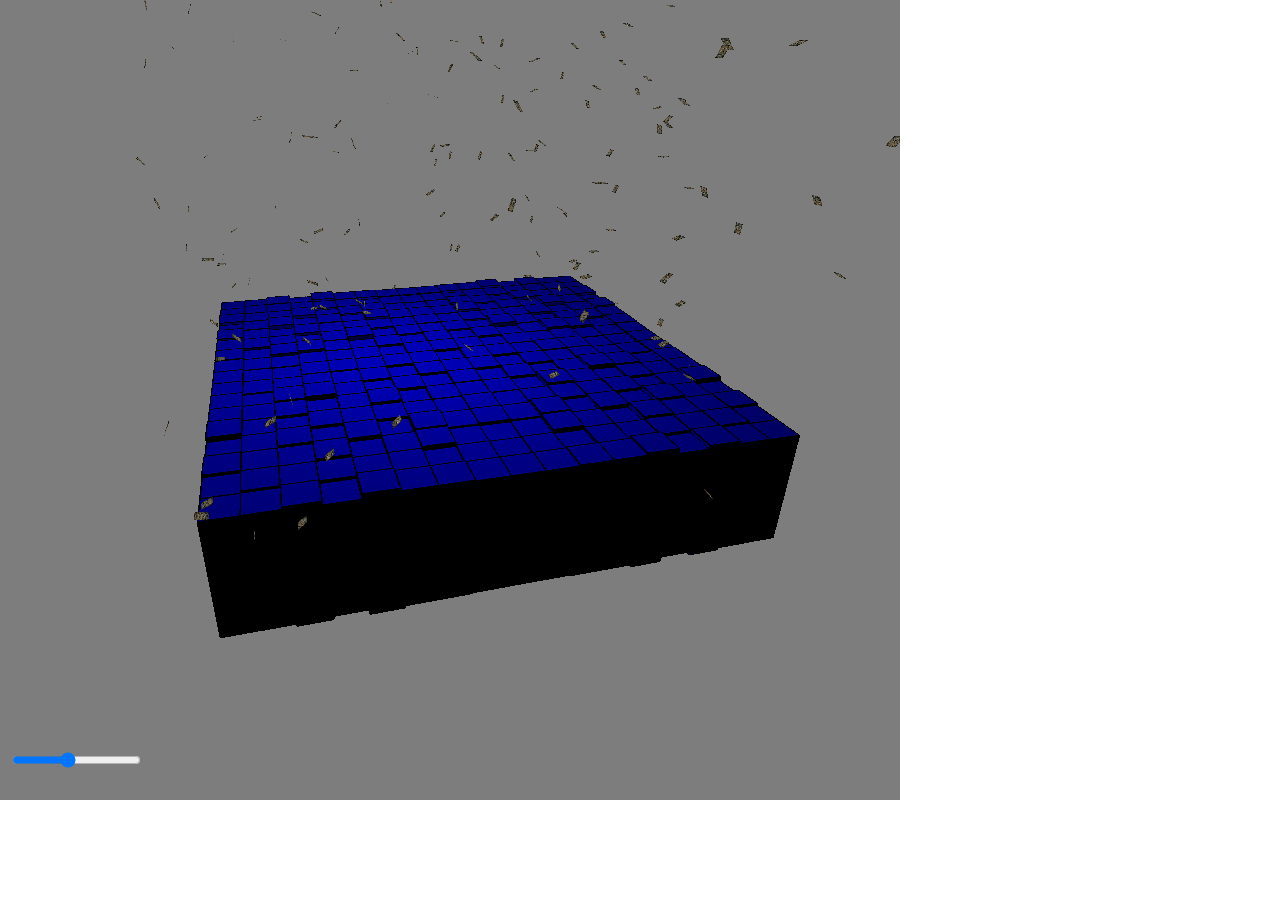
<file: project/3DSinAnimation/index.html>
<!DOCTYPE html>
<html>
  <head>
    <meta charset="UTF-8">
    <title>3D Sin Animation</title>
    <script src="libraries/p5.min.js" type="text/javascript"></script>
    <script src="libraries/p5.sound.min.js" type="text/javascript"></script>
    
    <script src="sketch.js" type="text/javascript"></script>

    <style> body {padding: 0; margin: 0;} canvas {vertical-align: top;} </style>
  </head>
  <body>
  </body>
</html>
</file>
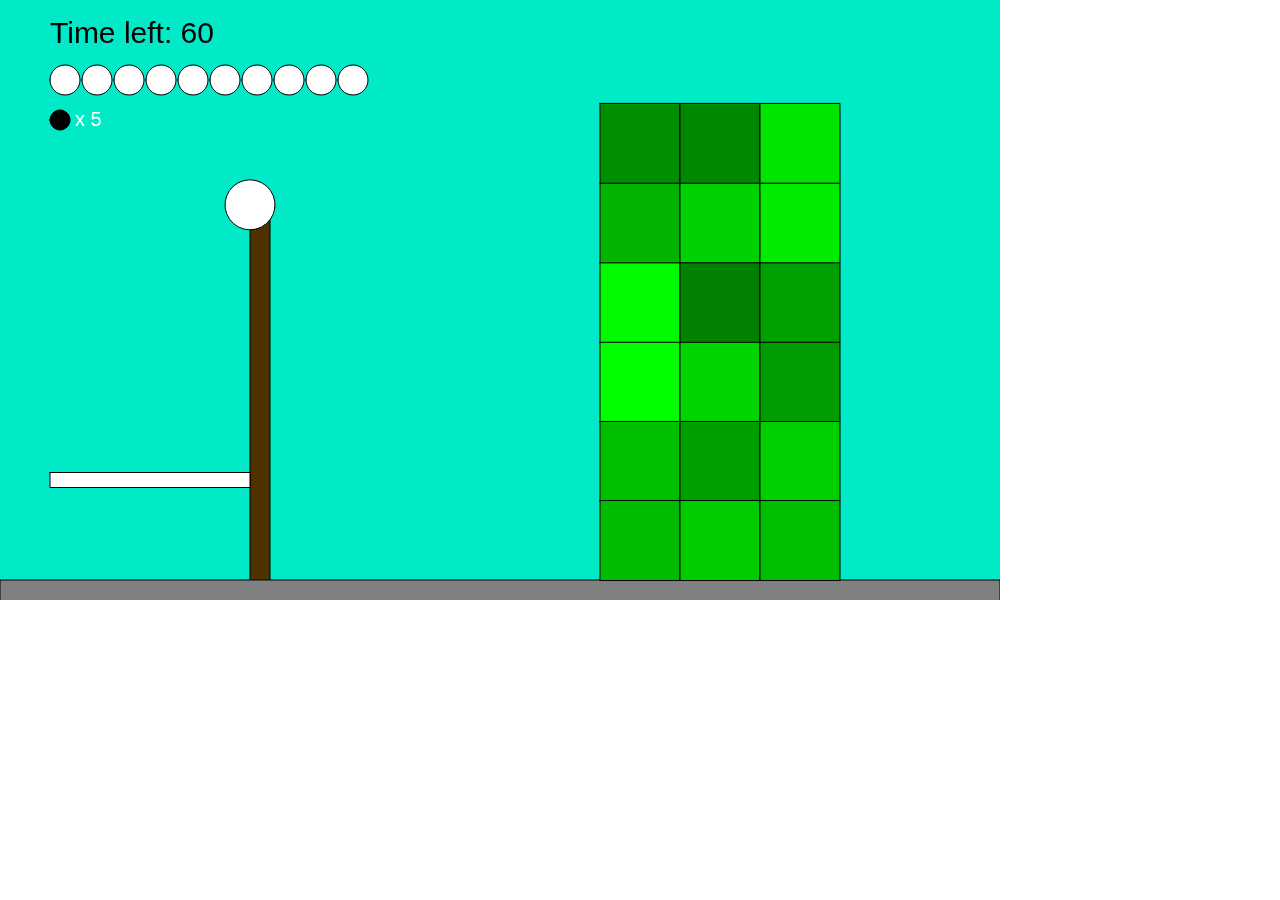
<file: project/angryBirdsCloneGame/index.html>
<!DOCTYPE html>
<html>
  <head>
    <meta charset="UTF-8">
    <title>Angry Birds Game Clone</title>
    <script src="libraries/p5.min.js" type="text/javascript"></script>
    <script src="libraries/p5.sound.min.js" type="text/javascript"></script>

    <script language="javascript" type="text/javascript" src="libraries/matter.js"></script>
    <script language="javascript" type="text/javascript" src="physics.js"></script>
    <script src="sketch.js" type="text/javascript"></script>

    <style> body {padding: 0; margin: 0;} canvas {vertical-align: top;} </style>
  </head>
  <body>
  </body>
</html>
</file>
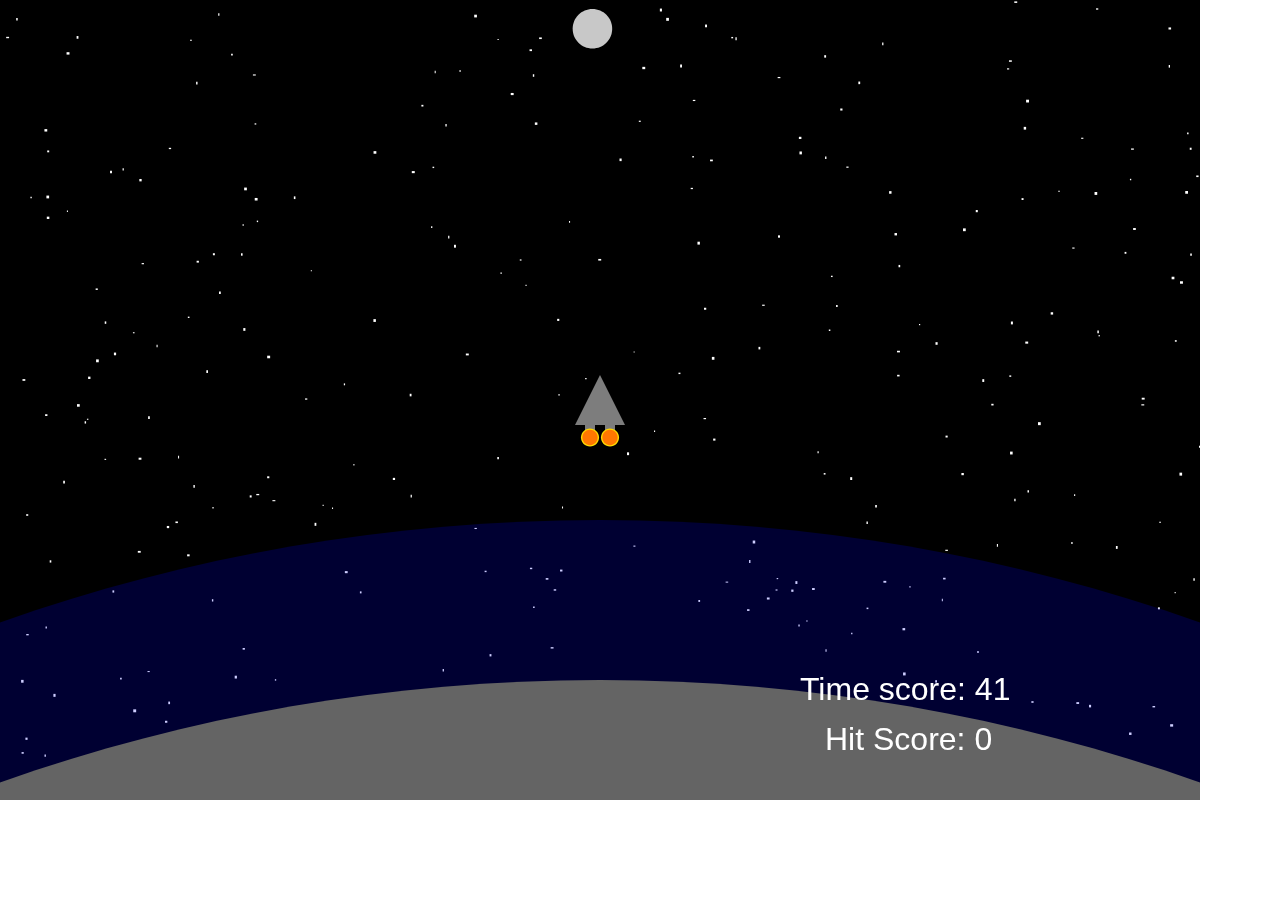
<file: project/asteroidGameClone/index.html>
<!DOCTYPE html>
<html>
  <head>
    <meta charset="UTF-8">
    <title>Asteroid Game Clone</title>
    <script src="libraries/p5.min.js" type="text/javascript"></script>
    <script src="libraries/p5.sound.min.js" type="text/javascript"></script>

    <script src="bulletSystem.js" type="text/javascript"></script>
    <script src="asteroidSystem.js" type="text/javascript"></script>
    <script src="spaceship.js" type="text/javascript"></script>
    <script src="sketch.js" type="text/javascript"></script>

    <style> body {padding: 0; margin: 0;} canvas {vertical-align: top;} </style>
  </head>
  <body>
  </body>
</html>
</file>
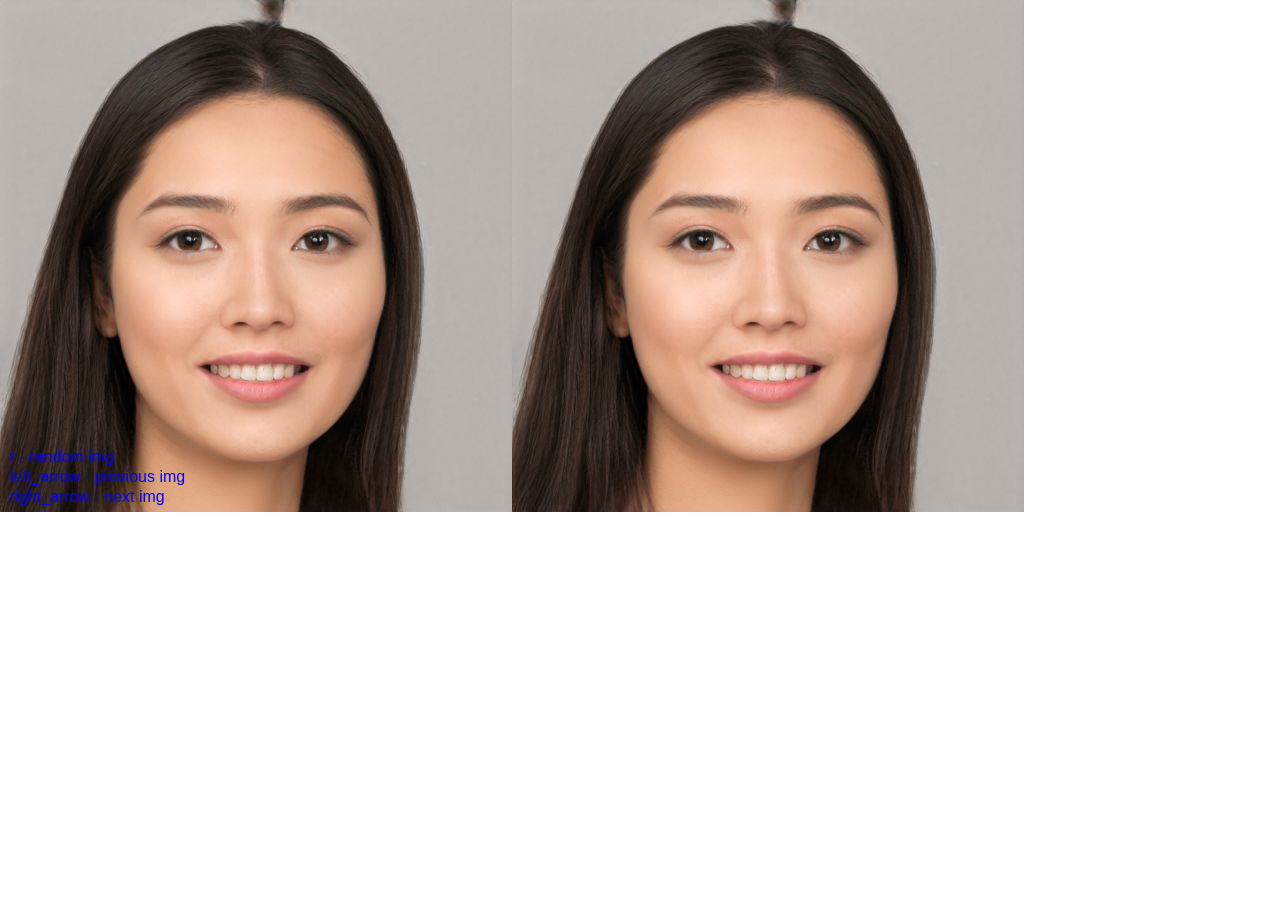
<file: project/averageFace/index.html>
<!DOCTYPE html>
<html>
  <head>
    <meta charset="UTF-8">
    <title>graphicsProgramming - Coursera</title>
    <script src="libraries/p5.min.js" type="text/javascript"></script>
    <script src="libraries/p5.sound.min.js" type="text/javascript"></script>
    
    <script src="sketch.js" type="text/javascript"></script>

    <style> body {padding: 0; margin: 0;} canvas {vertical-align: top;} </style>
  </head>
  <body>
  </body>
</html>
</file>
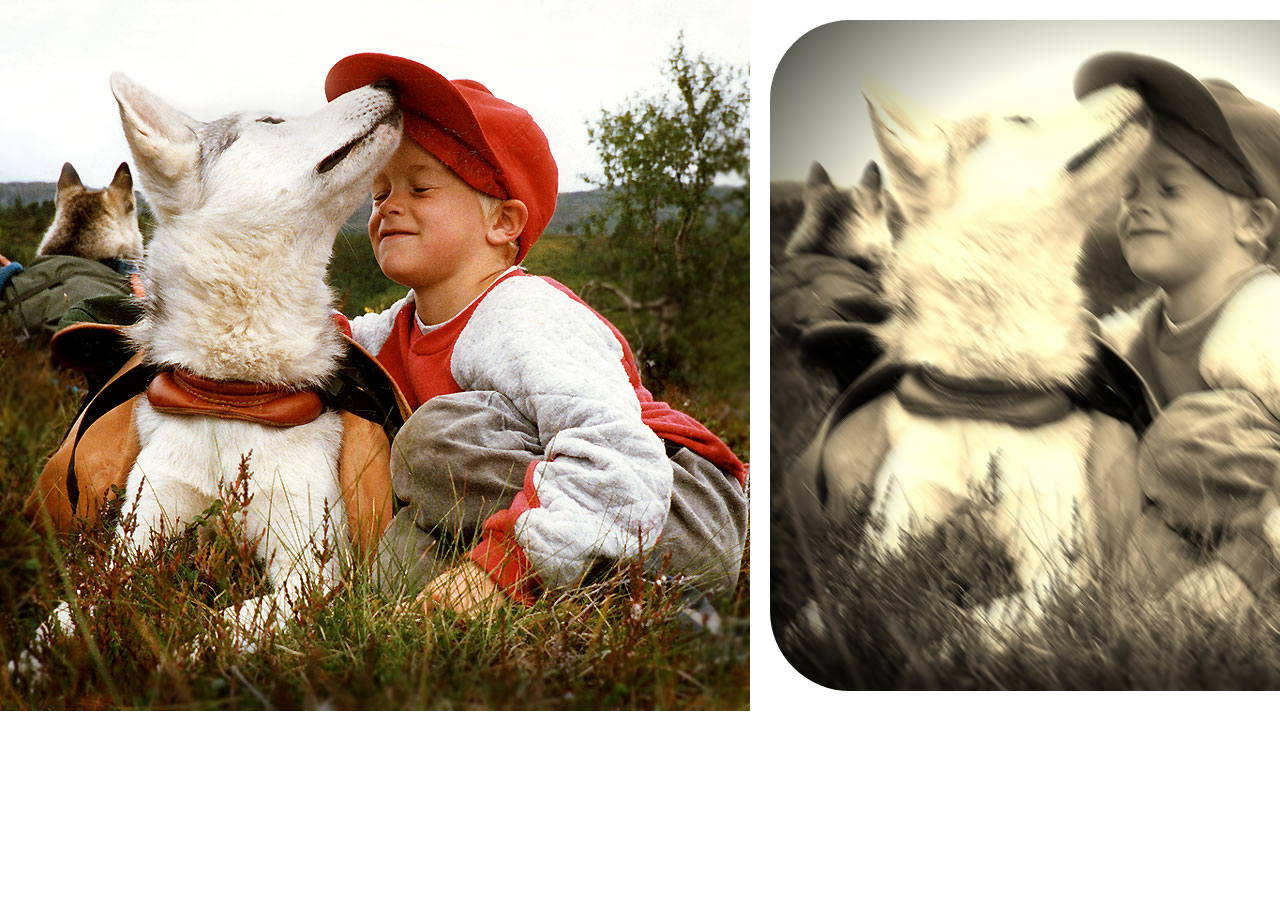
<file: project/instagramFilter/index.html>
<!DOCTYPE html>
<html>
  <head>
    <meta charset="UTF-8">
    <title>Instagram Filter</title>
    <script src="libraries/p5.min.js" type="text/javascript"></script>
    <script src="libraries/p5.sound.min.js" type="text/javascript"></script>
    
    <script src="sketch.js" type="text/javascript"></script>

    <style> body {padding: 0; margin: 0;} canvas {vertical-align: top;} </style>
  </head>
  <body>
  </body>
</html>
</file>
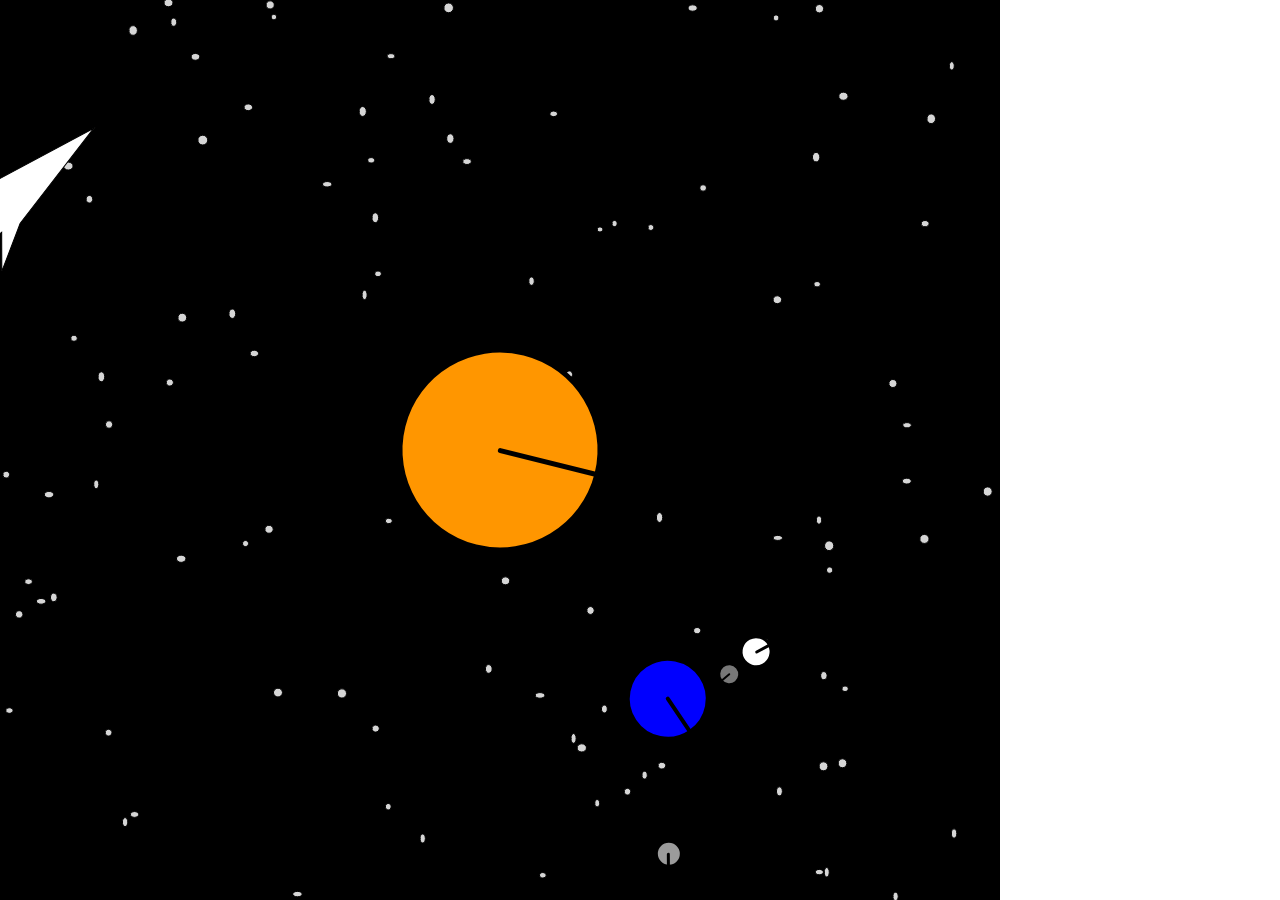
<file: project/solarSystem/index.html>
<!DOCTYPE html>
<html>
  <head>
    <meta charset="UTF-8">
    <title>Solar System</title>
    <script src="libraries/p5.js" type="text/javascript"></script>
    <script src="libraries/p5.dom.js" type="text/javascript"></script>
    <script src="libraries/p5.sound.js" type="text/javascript"></script>

    <script src="solarSystem.js" type="text/javascript"></script>

    <style> body {padding: 0; margin: 0;} canvas {vertical-align: top;} </style>
  </head>
  <body>
  </body>
</html>
</file>
